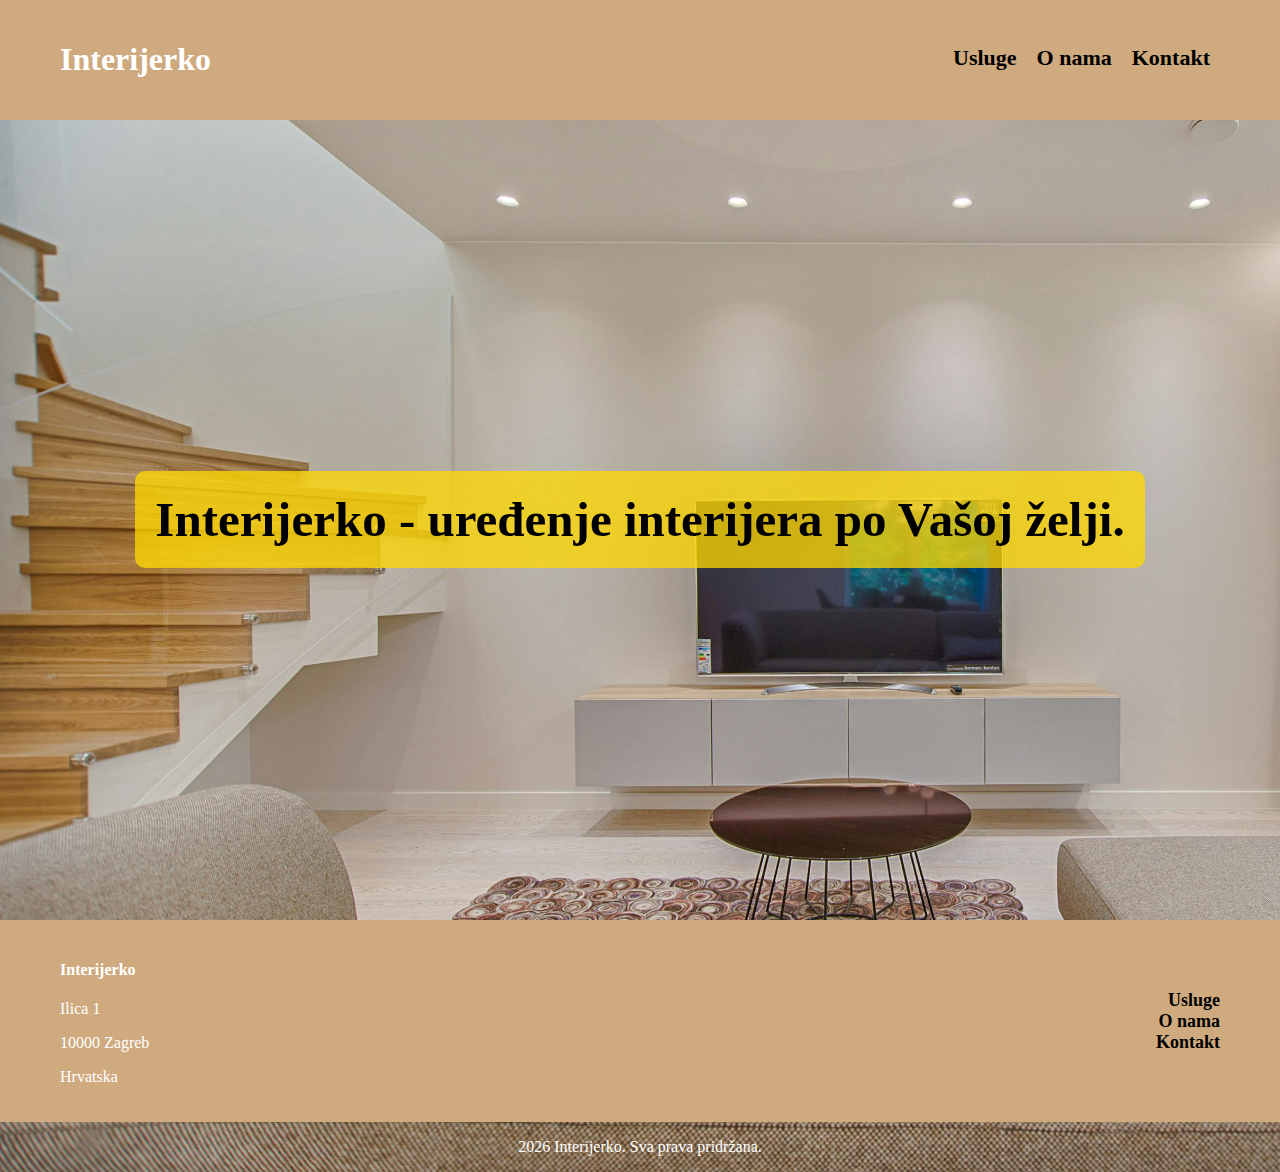
<file: index.html>
<!DOCTYPE html>
<html lang="en">
<head>
    <meta charset="UTF-8">
    <meta name="viewport" content="width=device-width, initial-scale=1.0">
    <title>Interijerko</title>
    <!-- css -->
    <link rel="stylesheet" href="styles.css">
</head>

<body>

<header class="nav-bar">
    <div class="container flex-container justify-between align-center">
        <div>
            <h1>Interijerko</h1>
        </div>
    
    <nav>
        <ul class="main-nav">
            <li><a href="pages/usluge.html">Usluge</a></li>
            <li><a href="pages/onama.html">O nama</a></li>
            <li><a href="pages/kontakt.html">Kontakt</a></li>
        </ul>
        <span class="mobile-nav">
            <i class="fa fa-bars"></i>
        </span>
    </nav>
    </div>
</header>

<div class="headline flex-container align-center justify-center">
    <h1>Interijerko - uređenje interijera po Vašoj želji.</h1>
</div>



<footer>
    <div class="footer">
        <div class="container flex-container justify-between flex-column flex-row-desktop align-center">
        <div>
            <h4>Interijerko</h4>
            <p>Ilica 1</p>
            <p>10000 Zagreb</p>
            <p>Hrvatska</p>
            </div>
            <ul class="footer-nav">
                <li><a href="pages/usluge.html">Usluge</a></li>
            <li><a href="pages/onama.html">O nama</a></li>
            <li><a href="pages/kontakt.html">Kontakt</a></li>
            </ul>
            </div>
        </div>
        <div>
            <p> 2026 Interijerko. Sva prava pridržana.</p>
        </div>
</footer>

</body>
</html>
</file>
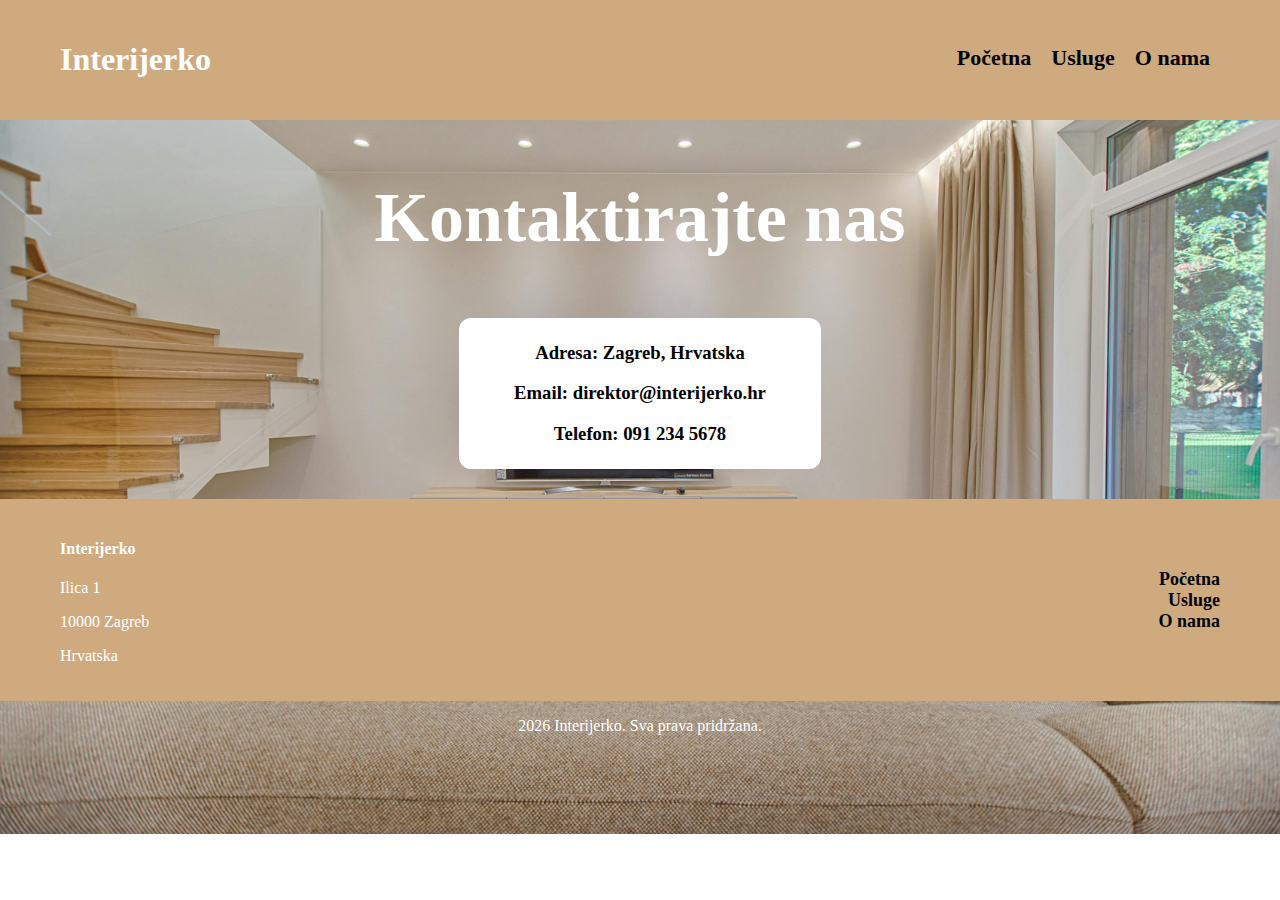
<file: pages/kontakt.html>
<!DOCTYPE html>
<html lang="en">
<head>
    <meta charset="UTF-8">
    <meta name="viewport" content="width=device-width, initial-scale=1.0">
    <title>Malo o nama</title>
    <!-- css -->
    <link rel="stylesheet" href="../styles.css">
</head>

<header class="nav-bar">
    <div class="container flex-container justify-between align-center">
        <div>
            <h1>Interijerko</h1>
        </div>
    
    <nav>
        <ul class="main-nav">
            <li><a href="../index.html">Početna</a></li>
            <li><a href="usluge.html">Usluge</a></li>
            <li><a href="onama.html">O nama</a></li>
        </ul>
        <span class="mobile-nav">
            <i class="fa fa-bars"></i>
        </span>
    </nav>
    </div>

</header>
        <main class="content">
            <h2>Kontaktirajte nas</h2>
            <div class="container flex-container flex-wrap justify-around">
                <article>
                    <h3>Adresa: Zagreb, Hrvatska</h3>
                    <h3>Email: direktor@interijerko.hr</h3>
                    <h3>Telefon: 091 234 5678</h3>
                </article>
                
                
            </div>
        </main>
        <footer>
            <div class="footer">
                <div class="container flex-container justify-between flex-column flex-row-desktop align-center">
        <div>
            <h4>Interijerko</h4>
            <p>Ilica 1</p>
            <p>10000 Zagreb</p>
            <p>Hrvatska</p>
        </div>
            <ul class="footer-nav">
            <li><a href="../index.html">Početna</a></li>
            <li><a href="usluge.html">Usluge</a></li>
            <li><a href="onama.html">O nama</a></li>
            </ul>
        </div>
        </div>
        <div>
            <p> 2026 Interijerko. Sva prava pridržana.</p>
        </div>
</footer>

</body>
</html>
</file>
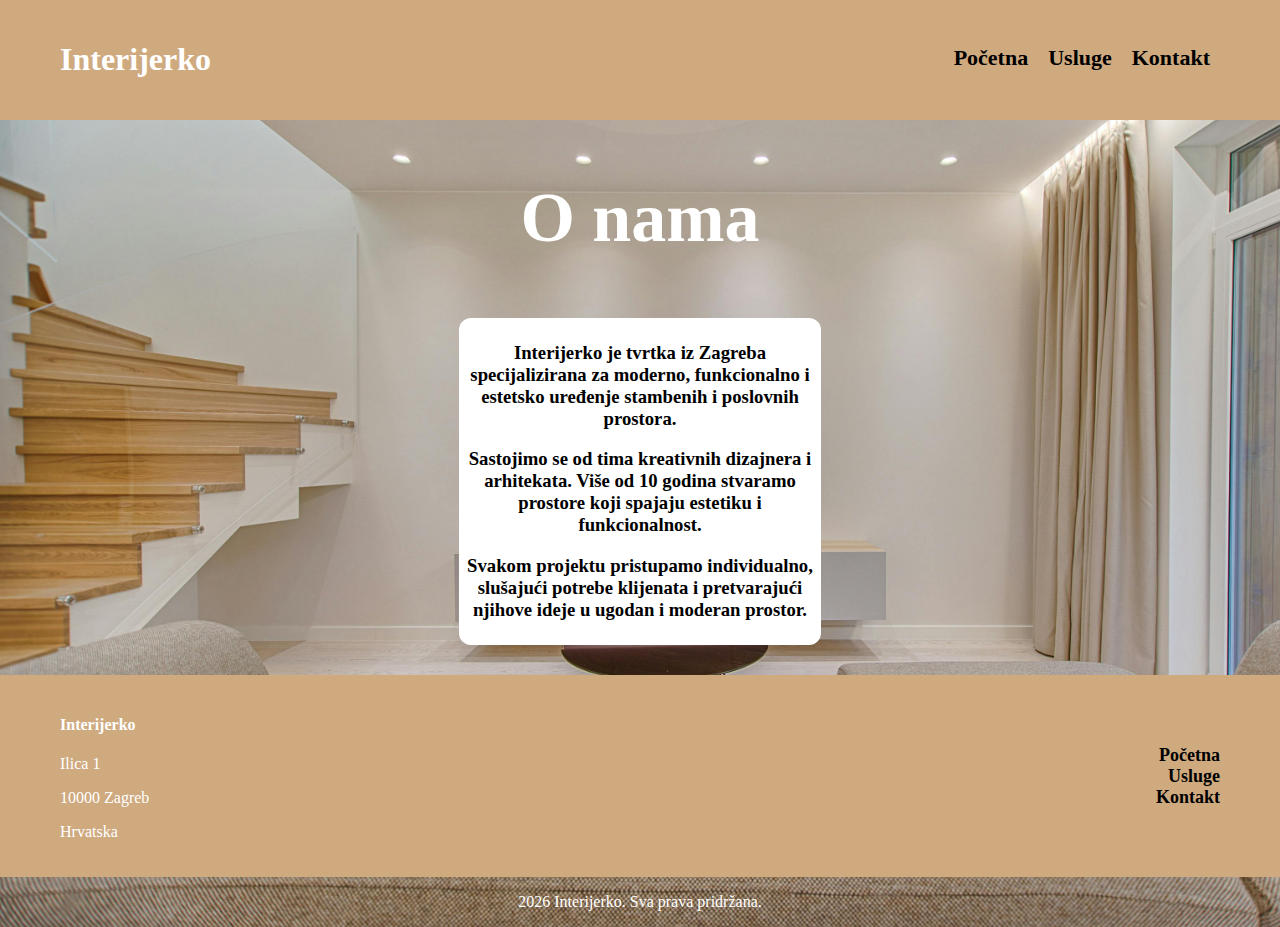
<file: pages/onama.html>
<!DOCTYPE html>
<html lang="en">
<head>
    <meta charset="UTF-8">
    <meta name="viewport" content="width=device-width, initial-scale=1.0">
    <title>Malo o nama</title>
    <!-- css -->
    <link rel="stylesheet" href="../styles.css">
</head>

<header class="nav-bar">
    <div class="container flex-container justify-between align-center">
        <div>
            <h1>Interijerko</h1>
        </div>
    
    <nav>
        <ul class="main-nav">
            <li><a href="../index.html">Početna</a></li>
            <li><a href="usluge.html">Usluge</a></li>
    
            <li><a href="kontakt.html">Kontakt</a></li>
        </ul>
        <span class="mobile-nav">
            <i class="fa fa-bars"></i>
        </span>
    </nav>
    </div>

</header>
        <main class="content">
            <h2>O nama</h2>
            <div class="container flex-container flex-wrap justify-around">
                <article>
                    <h3>Interijerko je tvrtka iz Zagreba specijalizirana za moderno, funkcionalno i estetsko
        uređenje stambenih i poslovnih prostora.</h3>
                    <h3>Sastojimo se od tima kreativnih dizajnera i arhitekata.
        Više od 10 godina stvaramo prostore koji spajaju estetiku i funkcionalnost.</h3>
                    <h3>
                        Svakom projektu pristupamo individualno, slušajući potrebe klijenata i
        pretvarajući njihove ideje u ugodan i moderan prostor.
                    </h3>
                </article>
                
                
            </div>
        </main>
        <footer>
            <div class="footer">
                <div class="container flex-container justify-between flex-column flex-row-desktop align-center">
        <div>
            <h4>Interijerko</h4>
            <p>Ilica 1</p>
            <p>10000 Zagreb</p>
            <p>Hrvatska</p>
        </div>
            <ul class="footer-nav">
            <li><a href="../index.html">Početna</a></li>
            <li><a href="usluge.html">Usluge</a></li>
            <li><a href="kontakt.html">Kontakt</a></li>
            </ul>
        </div>
        </div>
        <div>
            <p> 2026 Interijerko. Sva prava pridržana.</p>
        </div>
</footer>

</body>
</html>
</file>
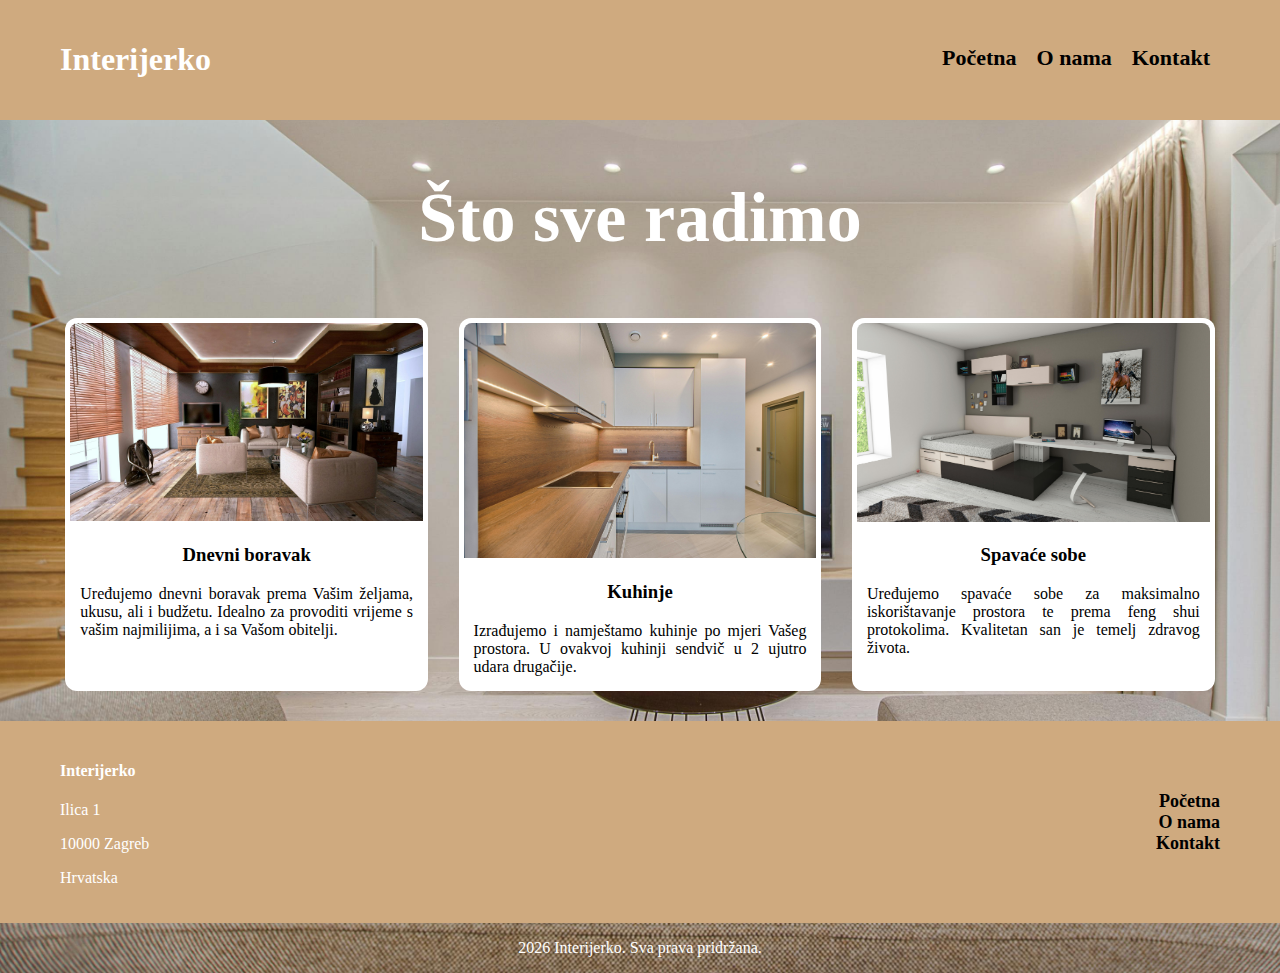
<file: pages/usluge.html>
<!DOCTYPE html>
<html lang="en">
<head>
    <meta charset="UTF-8">
    <meta name="viewport" content="width=device-width, initial-scale=1.0">
    <title>Usluge</title>
    <!-- css -->
    <link rel="stylesheet" href="../styles.css">
</head>

<header class="nav-bar">
    <div class="container flex-container justify-between align-center">
        <div>
            <h1>Interijerko</h1>
        </div>
    
    <nav>
        <ul class="main-nav">
            <li><a href="../index.html">Početna</a></li>
            <li><a href="onama.html">O nama</a></li>
            <li><a href="kontakt.html">Kontakt</a></li>
        </ul>
        <span class="mobile-nav">
            <i class="fa fa-bars"></i>
        </span>
    </nav>
    </div>

</header>
        <main class="content">
            <h2>Što sve radimo</h2>
            <div class="container flex-container flex-wrap justify-around">
                <article class="article">
                    <div>
                        <img src="../images/dnevni.jpg" alt="" />
                    </div>
                    <h3 class="card-title">Dnevni boravak</h3>
                    <p>
                        Uređujemo dnevni boravak prema Vašim željama, ukusu, ali i budžetu. Idealno za provoditi vrijeme s vašim najmilijima, a i sa Vašom obitelji.
                    </p>
                </article>
                <article class="article">
                    <div>
                        <img src="../images/kuhinja.jpg" alt="" />
                    </div>
                    <h3 class="card-title">Kuhinje</h3>
                    <p>
                        Izrađujemo i namještamo kuhinje po mjeri Vašeg prostora. U ovakvoj kuhinji sendvič u 2 ujutro udara drugačije.
                    </p>
                </article>
                <article class="article">
                    <div>
                        <img src="../images/spavaca.jpg" alt="" />
                    </div>
                    <h3 class="card-title">Spavaće sobe</h3>
                    <p>
                        Uređujemo spavaće sobe za maksimalno iskorištavanje prostora te prema feng shui protokolima. Kvalitetan san je temelj zdravog života.
                    </p>
                </article>
            </div>
        </main>
        <footer>
            <div class="footer">
                <div class="container flex-container justify-between flex-column flex-row-desktop align-center">
        <div>
            <h4>Interijerko</h4>
            <p>Ilica 1</p>
            <p>10000 Zagreb</p>
            <p>Hrvatska</p>
        </div>
            <ul class="footer-nav">
            <li><a href="../index.html">Početna</a></li>
            <li><a href="onama.html">O nama</a></li>
            <li><a href="kontakt.html">Kontakt</a></li>
            </ul>
        </div>
        </div>
        <div>
            <p> 2026 Interijerko. Sva prava pridržana.</p>
        </div>
</footer>

</body>
</html>
</file>
<file: styles.css>
/* MOBILE */
*{
    box-sizing: border-box;
}

body{
    font-family: Georgia, 'Times New Roman', Times, serif;
    background-image: url(images/boravak.jpg);
    background-repeat: no-repeat;
    background-size: cover;
    color: white;
    margin: 0;
    padding: 0;
}

.nav-bar, .footer{
    background-color: rgb(207, 170, 127);
    color: rgb(255, 255, 255);
}


.container{
    width: 100%;
    max-width: 1200px;
    margin: 0 auto;
    padding: 20px;
}

img{
    width: 100%;
    max-width: 100%;
}

/* Flexbox */
.flex-container{
    display: flex;
    gap: 20px;
}
.flex-wrap{
    flex-wrap: wrap;
}
.justify-between{
    justify-content: space-between;
}
.align-center{
    align-items: center;
}
.justify-center{
    justify-content: center;
}
.justify-around{
    justify-content: space-around;
}
.flex-column{
    flex-direction: column;
}
.flex-row{
    flex-direction: row;
}

/* Header */

.main-nav{
    list-style-type: none;
    padding: 0;
    margin: 0;
    display: none;
}

.mobile-nav{
    font-size: 24px;
}

/* Headline */
.headline{
    height: calc(100vh - 100px);
    
    padding: 0 10px;
}
.headline h1{
    background-color: rgba(255, 217, 0, 0.753);
    color: black;
    padding: 20px;
    font-size: 49px;
    text-align: center;
    text-shadow: white;
    border-radius: 10px;
}

/* Content */
.content{
    /* padding: 20px; */
}

.content h2{
    margin-bottom: 40px;
    font-size: 70px;
    text-align: center;
}

.content article{
    padding: 5px;
    background-color: white;
    color: black;
    margin-bottom: 10px;
    border-radius: 12px;
}
.content article img{
    border-top-left-radius: 8px;
    border-top-right-radius: 8px;
}
.content article h3{
    text-align: center;
}
.content article p{
    margin: 10px;
    text-align: justify;
}

/* FOOTER */
footer{
    text-align: center;
}

.footer-nav{
    list-style-type: none;
    padding: 0;
    margin: 0;
    font-size: 18px;
    font-weight: bold;
}
.footer-nav a{
    color: black;
    text-decoration: none;
}

.footer-nav a:hover{
    color: rgb(53, 143, 1);
}

/* TABLET */
@media screen and (min-width: 768px){
    .content article{
        width: calc(50% - 20px);
    }
}

/* DESKTOP */
@media screen and (min-width: 1199px){
    .flex-row-desktop{
        flex-direction: row;
    }

    .content article{
        width: calc(33% - 20px)
    }

    footer div:first-child{
        text-align: left;
    }

    .footer-nav{
        text-align: right;
    }

    .mobile-nav{
        display: none;
    }
    .main-nav{
        display: flex;
    }
    .main-nav li{
        margin: 0 10px;
    }
    .main-nav a{
        text-decoration: none;
        color: black;
        font-weight: bold;
        font-size: 22px;
    }
    .main-nav a::after{
        content: '';
        display: block;
        width: 0;
        height: 3px;
        background: rgb(255, 255, 255);
        transition:  0.5s;
    
    }

    .main-nav a:hover::after{
        width: 100%;
    }
    
    .main-nav a:hover{
        color: gold;
    }
}


.card-title{
    animation: changeColor 1s infinite alternate;
}

@keyframes changeColor {
    from { color: black; }
    to { color: red; }
}

.article{
    background-color: white;
    transition: all 0.3s;
}
.article:hover{
    background-color: rgb(228, 226, 138);
}
</file>
